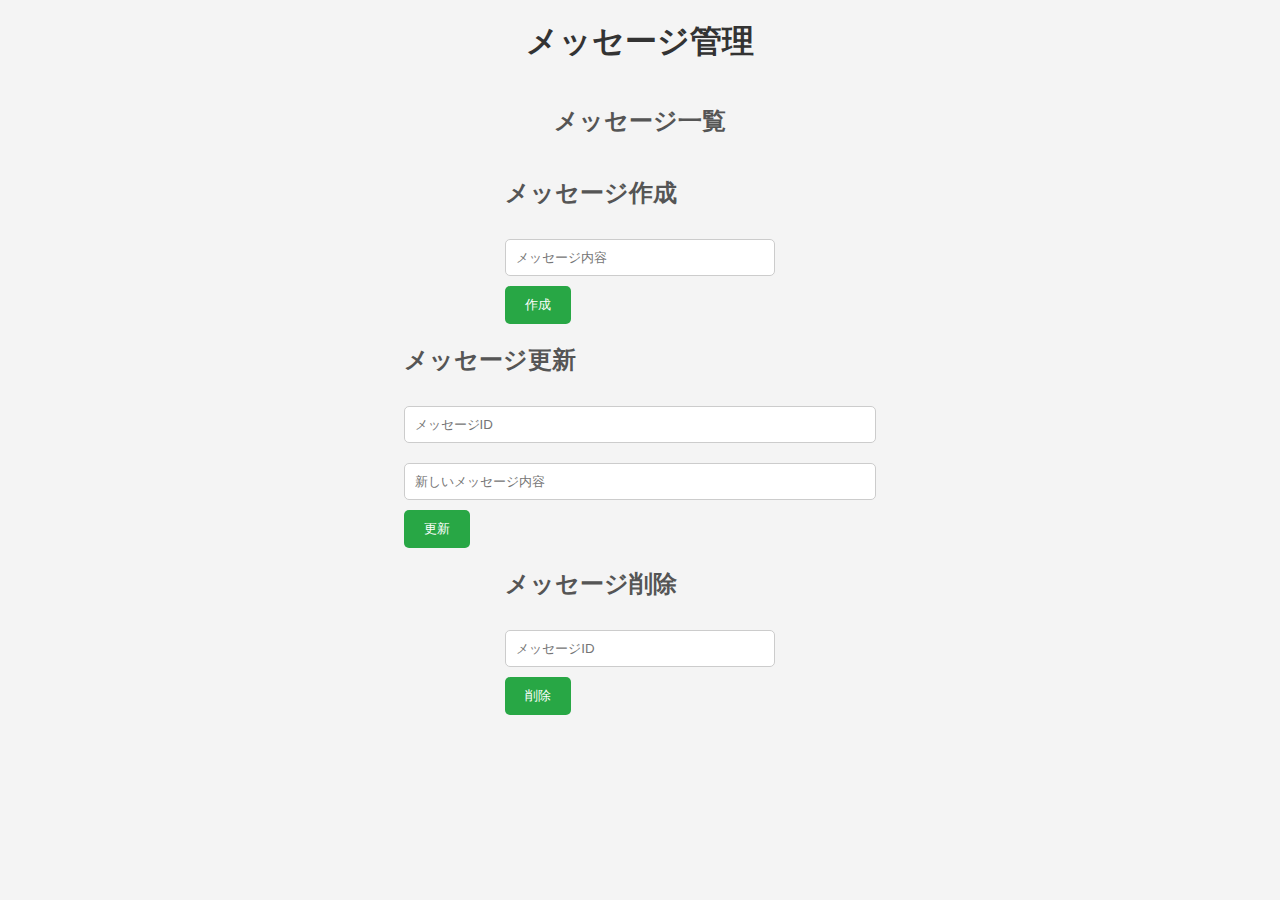
<file: index.html>
<!DOCTYPE html>
<html lang="ja">
<head>
    <meta charset="UTF-8">
    <meta name="viewport" content="width=device-width, initial-scale=1.0">
    <title>WS メッセージ管理</title>
    <link rel="stylesheet" href="style.css">
</head>
<body>
    <h1>メッセージ管理</h1>
    <div>
        <h2>メッセージ一覧</h2>
        <ul id="messageList"></ul>
    </div>
    <div>
        <h2>メッセージ作成</h2>
        <input type="text" id="newMessageContent" placeholder="メッセージ内容">
        <button onclick="createMessage()">作成</button>
    </div>
    <div>
        <h2>メッセージ更新</h2>
        <input type="text" id="updateMessageId" placeholder="メッセージID">
        <input type="text" id="updateMessageContent" placeholder="新しいメッセージ内容">
        <button onclick="updateMessage()">更新</button>
    </div>
    <div>
        <h2>メッセージ削除</h2>
        <input type="text" id="deleteMessageId" placeholder="メッセージID">
        <button onclick="deleteMessage()">削除</button>
    </div>

    <script>
        const ws = new WebSocket('wss://message-5f58d4568d1f.herokuapp.com/');

        ws.onopen = () => {
            console.log('WebSocket 接続が確立されました');
        };

        ws.onmessage = (event) => {
            const messages = JSON.parse(event.data);
            const messageList = document.getElementById('messageList');
            messageList.innerHTML = '';
            messages.forEach(message => {
                const li = document.createElement('li');
                li.textContent = `ID ${message.id} : ${message.contents}`;
                messageList.appendChild(li);
            });
            console.log(messages);
        };

        ws.onclose = () => {
            console.log('WebSocket 接続が閉じられました');
        };

        function createMessage() {
            const contents = document.getElementById('newMessageContent').value;
            ws.send(JSON.stringify({ action: 'create', id : null , contents : contents }));
        }

        function updateMessage() {
            const id = document.getElementById('updateMessageId').value;
            const contents = document.getElementById('updateMessageContent').value;
            ws.send(JSON.stringify({ action: 'update', id : id, contents : contents }));
        }

        function deleteMessage() {
            const id = document.getElementById('deleteMessageId').value;
            ws.send(JSON.stringify({ action: 'delete', id :id }));
        }
    </script>
</body>
</html>
</file>
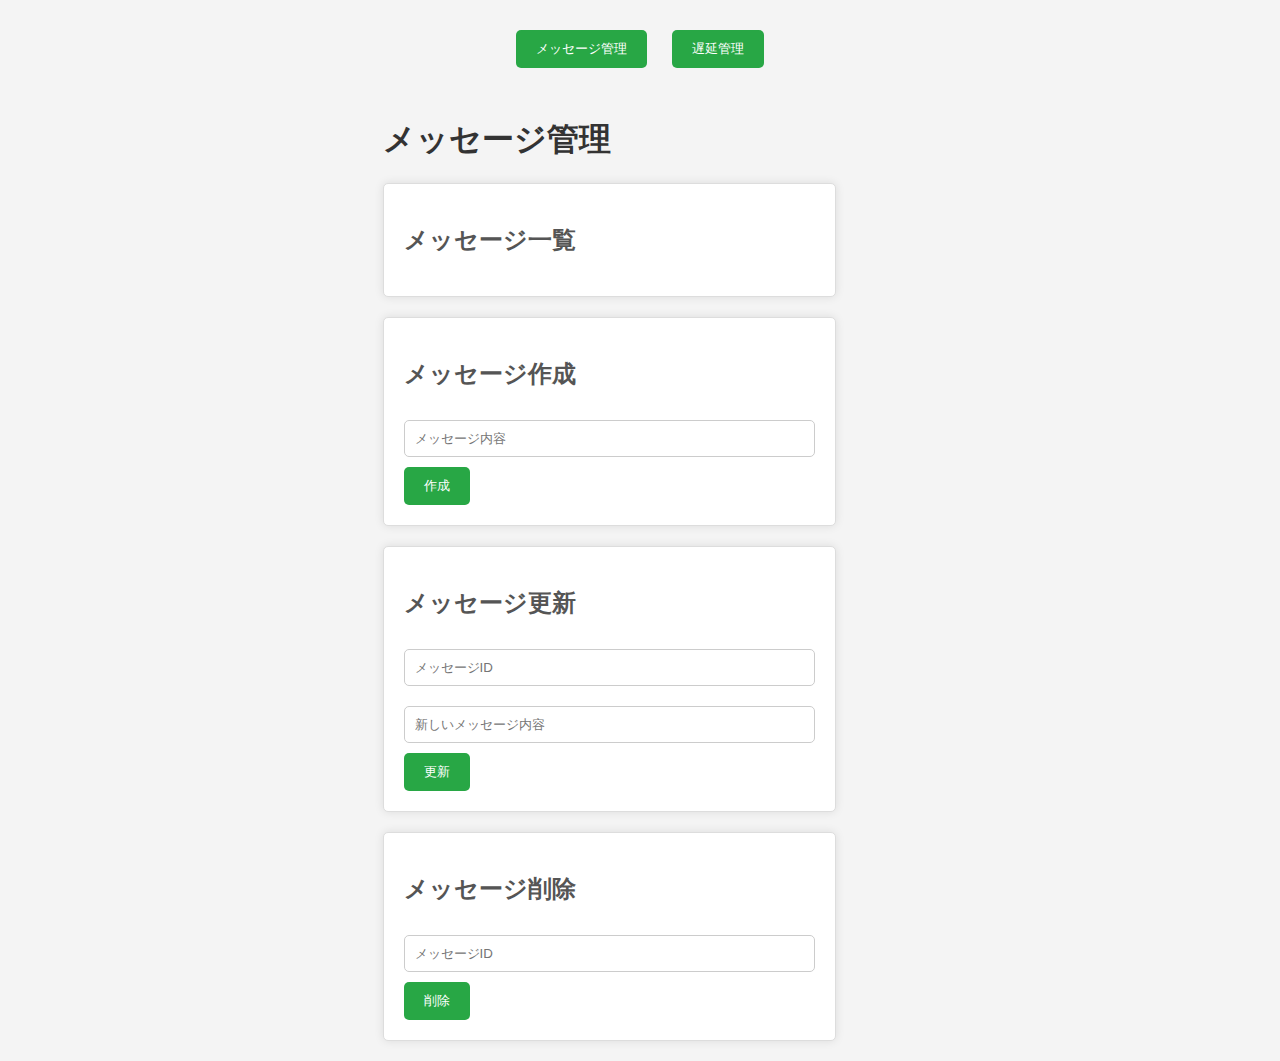
<file: sample.html>
<!DOCTYPE html>
<html lang="ja">
<head>
    <meta charset="UTF-8">
    <meta name="viewport" content="width=device-width, initial-scale=1.0">
    <title>サイネージ管理</title>
    <link rel="stylesheet" href="style.css">
</head>
<body>
    <div class="toggle-buttons">
        <button id="showMessageContainer">メッセージ管理</button>
        <button id="showDelayContainer">遅延管理</button>
    </div>
    <div id="messageContainer">
        <h1>メッセージ管理</h1>
        <div class="container">
            <h2>メッセージ一覧</h2>
            <ul id="messageList"></ul>
        </div>
        <div class="container">
            <h2>メッセージ作成</h2>
            <input type="text" id="newMessageContent" placeholder="メッセージ内容">
            <button onclick="createMessage()">作成</button>
        </div>
        <div class="container">
            <h2>メッセージ更新</h2>
            <input type="text" id="updateMessageId" placeholder="メッセージID">
            <input type="text" id="updateMessageContent" placeholder="新しいメッセージ内容">
            <button onclick="updateMessage()">更新</button>
        </div>
        <div class="container">
            <h2>メッセージ削除</h2>
            <input type="text" id="deleteMessageId" placeholder="メッセージID">
            <button onclick="deleteMessage()">削除</button>
        </div>
    </div>
    <div id="delayContainer" style="display: none;">
        <h1>遅延管理</h1>
        <div class="container" id="wsMessages"></div>
        <form class="container" id="wsMessageForm">
            <label for="wsId">ID:</label>
            <input type="number" id="wsId" name="id">
            <label for="wsTime">Time:</label>
            <input type="number" id="wsTime" name="time">
            <button type="submit">送信</button>
        </form>
    </div>
    <script src="./scriptMessage.js"></script>
    <script src="./scriptSample.js"></script>
    <script>
        document.getElementById('showMessageContainer').addEventListener('click', function() {
            document.getElementById('messageContainer').style.display = 'block';
            document.getElementById('delayContainer').style.display = 'none';
        });

        document.getElementById('showDelayContainer').addEventListener('click', function() {
            document.getElementById('messageContainer').style.display = 'none';
            document.getElementById('delayContainer').style.display = 'block';
        });
    </script>
</body>
</html>
</file>
<file: style.css>
/* styles.css */
body {
    font-family: Arial, sans-serif;
    background-color: #f4f4f4;
    margin: 0;
    padding: 0;
    display: flex;
    flex-direction: column;
    align-items: center;
}

h1 {
    color: #333;
    margin-top: 20px;
}

h2 {
    color: #555;
}

.container {
    background-color: #fff;
    border: 1px solid #ddd;
    border-radius: 5px;
    padding: 20px;
    margin: 20px 0;
    width: 80%;
    max-width: 600px;
    box-shadow: 0 0 10px rgba(0, 0, 0, 0.1);
}

input[type="text"],
input[type="number"] {
    width: calc(100% - 22px);
    padding: 10px;
    margin: 10px 0;
    border: 1px solid #ccc;
    border-radius: 5px;
}

button {
    padding: 10px 20px;
    background-color: #28a745;
    color: #fff;
    border: none;
    border-radius: 5px;
    cursor: pointer;
}

button:hover {
    background-color: #218838;
}

ul {
    list-style-type: none;
    padding: 0;
}

li {
    background-color: #f9f9f9;
    border: 1px solid #ddd;
    border-radius: 5px;
    padding: 10px;
    margin: 5px 0;
}

form {
    display: flex;
    flex-direction: column;
}

form label {
    margin-top: 10px;
}

form input,
form button {
    margin-top: 5px;
}

.toggle-buttons {
    margin: 20px;
    padding: 10px;
}

.toggle-buttons button {
    margin: 0 10px;
}
</file>
